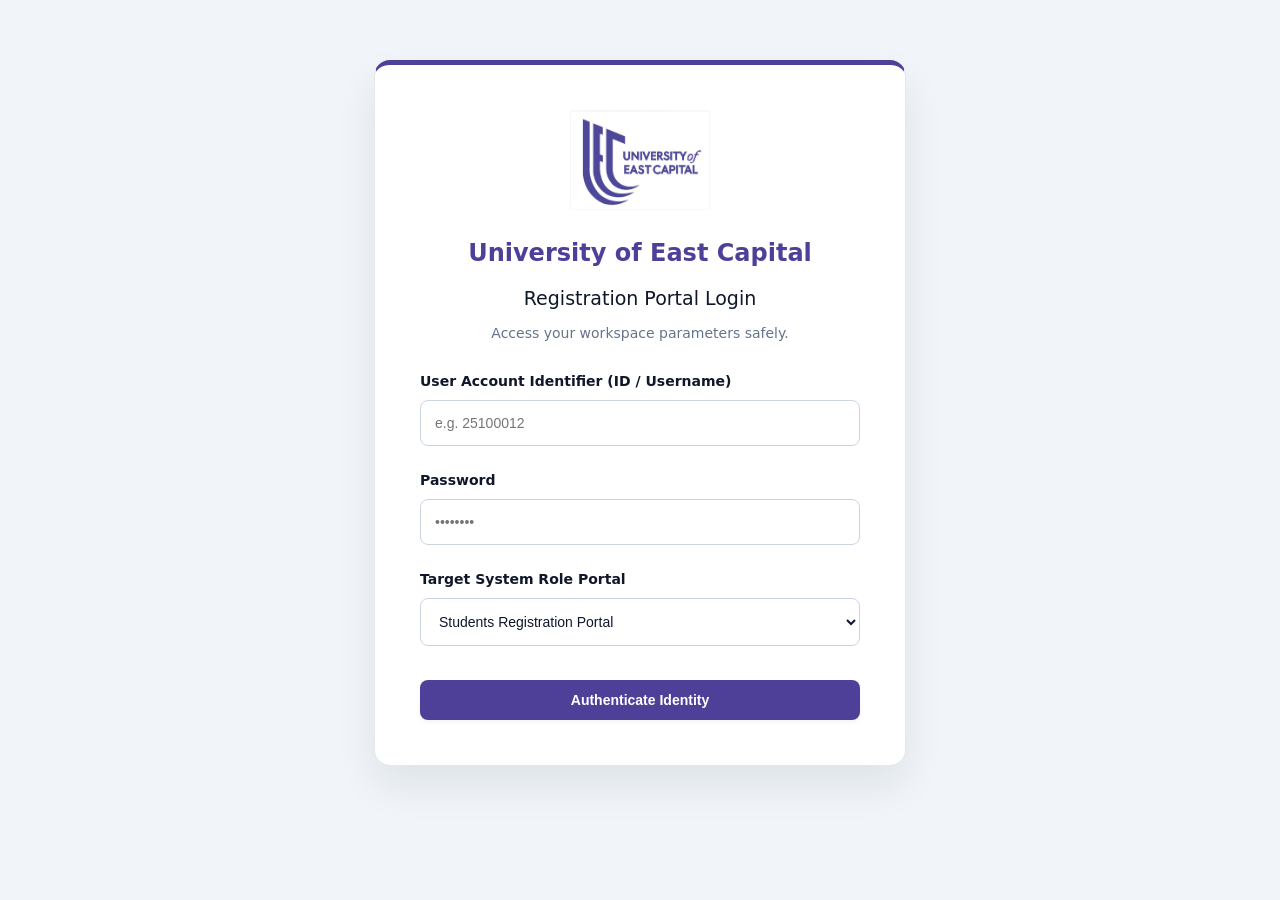
<file: index.html>
<!DOCTYPE html>
<html lang="en">
<head>
    <meta charset="UTF-8">
    <meta name="viewport" content="width=device-width, initial-scale=1.0">
    <title>UEC Registration Portal</title>
    <link rel="stylesheet" href="style.css">
</head>
<body>
    <div class="login-box">
        <div class="logo-container">
            <img src="logo.png" class="uni-logo-login" alt="University Logo">
        </div>
        <h2 style="color:#4E4099; margin-top:0; font-size:24px; text-align:center; font-weight:700;">University of East Capital</h2>
        <h2 style="color:#0f172a; margin-top:0; font-size:19px; text-align:center; font-weight:500;">Registration Portal Login</h2>
        <p style="color:#64748b; font-size:14px; text-align:center; margin-bottom:30px;">Access your workspace parameters safely.</p>
        
        <form id="loginForm">
            <label style="font-weight:600; font-size:14px;">User Account Identifier (ID / Username)</label>
            <input type="text" id="username" placeholder="e.g. 25100012" required>
            
            <label style="font-weight:600; font-size:14px;">Password</label>
            <input type="password" id="password" placeholder="••••••••" required>
            
            <label style="font-weight:600; font-size:14px;">Target System Role Portal</label>
            <select id="userRole">
                <option value="student">Students Registration Portal</option>
                <option value="supervisor">Academic Supervisor Portal</option>
                <option value="finance">Financial Services Portal</option>
                <option value="admin">Central Registrar Dashboard</option>
            </select>
            
            <button type="submit" id="submitBtn" class="btn btn-primary" style="width: 100%; padding: 12px; margin-top: 10px;">Authenticate Identity</button>
        </form>
    </div>

    <div id="forcePwdModal" style="display:none; position:fixed; top:0; left:0; width:100%; height:100%; background:rgba(15,23,42,0.8); z-index:9999; justify-content:center; align-items:center;">
        <div class="login-box" style="margin:0; width: 400px; padding: 30px;">
            <h2 style="color:var(--danger-color); text-align:center; font-size:20px; margin-top:0;">Account Security Settings</h2>
            <p style="text-align:center; font-size:14px; color:#64748b; margin-bottom:20px;">For security reasons, the university system requires you to change your default password before continuing.</p>
            
            <label style="font-weight:600; font-size:13px;">New Password</label>
            <input type="password" id="newPwd" placeholder="Enter a strong password" required>
            
            <label style="font-weight:600; font-size:13px;">Confirm New Password</label>
            <input type="password" id="confirmPwd" placeholder="Re-enter Password" required>
            
            <button id="updatePwdBtn" class="btn btn-danger" style="width: 100%; padding: 12px; margin-top: 10px;">Update Login Credentials</button>
        </div>
    </div>

    <script>
        const API_URL = "https://script.google.com/macros/s/AKfycbw4awY4Hrgsm9-YmmtZPCQIbruqjS_m7dlFDlzuQIzj6utMsiTGWtvMv9JkFfCvPUwq/exec"; 

        document.getElementById('loginForm').addEventListener('submit', async function(e) {
            e.preventDefault();
            
            const btn = document.getElementById('submitBtn');
            const u = document.getElementById('username').value.trim();
            const p = document.getElementById('password').value;
            const r = document.getElementById('userRole').value;
            
            btn.disabled = true;
            btn.innerText = "Connecting to Central Cloud Server...";
            
            try {
                const response = await fetch(API_URL, {
                    method: 'POST',
                    headers: {
                        'Content-Type': 'text/plain;charset=utf-8'
                    },
                    body: JSON.stringify({ 
                        action: 'login', 
                        payload: { username: u, password: p, role: r } 
                    })
                });
                
                const result = await response.json();
                
                if (result.success) {
                    // التحقق من الحاجة لتغيير كلمة المرور
                    if (result.requirePasswordChange) {
                        document.getElementById('forcePwdModal').style.display = 'flex';
                        document.getElementById('updatePwdBtn').onclick = async function() {
                            const np = document.getElementById('newPwd').value;
                            const cp = document.getElementById('confirmPwd').value;
                            if(!np || np !== cp) { alert("Passwords do not match or are empty."); return; }
                            if(np === p) { alert("Your new password must be different from the default password."); return; }
                            
                            const pwdBtn = document.getElementById('updatePwdBtn');
                            pwdBtn.disabled = true;
                            pwdBtn.innerText = "Updating...";
                            
                            try {
                                const pRes = await fetch(API_URL, {
                                    method: 'POST',
                                    headers: { 'Content-Type': 'text/plain;charset=utf-8' },
                                    body: JSON.stringify({ action: 'changePassword', payload: { username: u, oldPassword: p, newPassword: np, role: r } })
                                });
                                const pData = await pRes.json();
                                if(pData.success) {
                                    localStorage.setItem('sessionToken', result.token);
                                    localStorage.setItem('userEmail', result.email);
                                    localStorage.setItem('userRole', r);
                                    localStorage.setItem('displayName', result.name);
                                    window.location.href = r + '.html';
                                } else {
                                    alert("Failed to update: " + pData.message);
                                    pwdBtn.disabled = false; pwdBtn.innerText = "Update Login Credentials";
                                }
                            } catch (error) {
                                alert("Unable to connect to the server. Please try again later.");
                                pwdBtn.disabled = false; pwdBtn.innerText = "Update Login Credentials";
                            }
                        };
                    } else {
                        localStorage.setItem('sessionToken', result.token);
                        localStorage.setItem('userEmail', result.email);
                        localStorage.setItem('userRole', r);
                        localStorage.setItem('displayName', result.name);
                        
                        window.location.href = r + '.html';
                    }
                } else {
                    alert("Authentication Failure: " + result.message);
                }
            } catch(err) {
                console.error(err);
                alert("Network Connection Error to Central Server.\n\nتأكد من الآتي لحل المشكلة:\n1. أن الرابط المنسوخ صحيح ومطابق.\n2. أنك قمت بعمل Deploy -> New Deployment وجعلت صلاحية الوصول Anyone.\n3. أن المتصفح لا يمنع السكريبتات الخارجية.");
            } finally {
                btn.disabled = false;
                btn.innerText = "Authenticate Identity";
            }
        });
    </script>
</body>
</html>
</file>
<file: style.css>
:root {
    --primary-color: #4E4099;      /* كحلي ملكي أكاديمي */
    --accent-color: #b59410;       /* ذهبي فخم للمؤشرات */
    --success-color: #0f766e;      /* أخضر زمردي هادئ */
    --warning-color: #d97706;      /* برتقالي دافئ */
    --danger-color: #be123c;       /* أحمر قرمزي */
    --dark-neutral: #0f172a;       /* رمادي داكن جداً للنصوص */
    --light-bg: #f8fafc;           /* خلفية مريحة للعين */
    --border-color: #e2e8f0;       /* حدود ناعمة */
    --card-shadow: 0 10px 25px -5px rgba(0, 0, 0, 0.05), 0 8px 10px -6px rgba(0, 0, 0, 0.05);
}

body {
    font-family: 'Segoe UI', system-ui, -apple-system, sans-serif;
    background-color: #f1f5f9;
    color: var(--dark-neutral);
    margin: 0;
    padding: 0;
    direction: ltr;
    -webkit-font-smoothing: antialiased;
}

/* الهيدر الاحترافي الموحد */
.navbar {
    background: linear-gradient(135deg, #0f172a 0%, #1e3a8a 100%);
    color: #ffffff;
    padding: 15px 40px;
    display: flex;
    justify-content: space-between;
    align-items: center;
    box-shadow: 0 4px 20px rgba(0,0,0,0.1);
    border-bottom: 3px solid var(--accent-color);
}

.nav-brand {
    display: flex;
    align-items: center;
    gap: 15px;
}

.uni-logo-nav {
    height: 50px;
    width: auto;
    object-fit: contain;
    filter: drop-shadow(0px 2px 4px rgba(0,0,0,0.2));
}

.navbar h2 { 
    margin: 0; 
    font-size: 22px; 
    font-weight: 700; 
    letter-spacing: 0.5px;
    background: linear-gradient(to right, #ffffff, #f3f4f6);
    -webkit-background-clip: text;
    -webkit-text-fill-color: transparent;
}

.container {
    max-width: 1280px;
    margin: 40px auto;
    padding: 40px;
    background: #ffffff;
    border-radius: 16px;
    box-shadow: var(--card-shadow);
    border: 1px solid rgba(226, 232, 240, 0.8);
}

h3 {
    color: var(--primary-color);
    font-size: 20px;
    font-weight: 700;
    margin-top: 0;
    margin-bottom: 20px;
    border-left: 4px solid var(--accent-color);
    padding-left: 12px;
}

.dashboard-grid {
    display: grid;
    grid-template-columns: repeat(auto-fit, minmax(280px, 1fr));
    gap: 30px;
    margin-bottom: 40px;
}

/* الكروت الفخمة */
.card {
    background: #ffffff;
    padding: 30px;
    border-radius: 12px;
    border: 1px solid var(--border-color);
    box-shadow: 0 4px 6px -1px rgba(0, 0, 0, 0.02);
    border-top: 4px solid var(--primary-color);
    transition: transform 0.2s ease, box-shadow 0.2s ease;
}

.card:hover {
    transform: translateY(-2px);
    box-shadow: var(--card-shadow);
}

.card h3 { 
    border-left: none; 
    padding-left: 0; 
    color: #1e293b; 
    font-size: 18px; 
    margin-bottom: 15px; 
}

.card p { margin: 10px 0; font-size: 14px; color: #475569; line-height: 1.6; }
.card p strong { color: #0f172a; }
.card.success { border-top-color: var(--success-color); }
.card.warning { border-top-color: var(--warning-color); }
.card.danger { border-top-color: var(--danger-color); }

/* الجداول المتناسقة */
table {
    width: 100%;
    border-collapse: separate;
    border-spacing: 0;
    margin-top: 25px;
    border-radius: 12px;
    overflow: hidden;
    border: 1px solid var(--border-color);
    box-shadow: 0 2px 4px rgba(0,0,0,0.01);
}

th, td {
    padding: 16px 20px;
    text-align: left;
    border-bottom: 1px solid var(--border-color);
    font-size: 14px;
}

th {
    background-color: #f8fafc;
    color: #334155;
    font-weight: 700;
    text-transform: uppercase;
    font-size: 13px;
    letter-spacing: 0.5px;
}

tr:last-child td { border-bottom: none; }
tr:hover td { background-color: #f8fafc; }

/* الأزرار الراقية مع تحسين تأثيرات الالتزام */
.btn {
    padding: 12px 24px;
    border: none;
    border-radius: 8px;
    cursor: pointer;
    font-weight: 600;
    font-size: 14px;
    transition: all 0.2s cubic-bezier(0.4, 0, 0.2, 1);
    display: inline-block;
    text-align: center;
    box-shadow: 0 2px 4px rgba(0,0,0,0.05);
}

.btn-primary { background-color: var(--primary-color); color: white; }
.btn-primary:hover { background-color: #1d4ed8; transform: translateY(-1px); box-shadow: 0 4px 12px rgba(30, 58, 138, 0.2); }
.btn-success { background-color: var(--success-color); color: white; }
.btn-success:hover { background-color: #115e59; transform: translateY(-1px); box-shadow: 0 4px 12px rgba(15, 118, 110, 0.2); }
.btn-warning { background-color: var(--warning-color); color: white; }
.btn-warning:hover { background-color: #b45309; transform: translateY(-1px); }
.btn-danger { background-color: var(--danger-color); color: white; }
.btn-danger:hover { background-color: #9f1239; transform: translateY(-1px); }
.btn:disabled { background-color: #cbd5e1; color: #94a3b8; cursor: not-allowed; transform: none !important; box-shadow: none !important; }

/* شريط تتبع حالة التسجيل (شيك جداً ومميز) */
.tracker-wrapper {
    display: flex;
    justify-content: space-between;
    align-items: center;
    background: #f8fafc;
    padding: 24px;
    border-radius: 12px;
    margin-bottom: 40px;
    border: 1px solid var(--border-color);
}

.tracker-step {
    text-align: center;
    flex: 1;
    position: relative;
    font-size: 13px;
    font-weight: 700;
    color: #94a3b8;
}

.tracker-step.active { color: var(--primary-color); font-weight: 800; }
.tracker-step.completed { color: var(--success-color); }

/* شاشة تسجيل الدخول الكلاسيكية الفخمة */
.login-box {
    max-width: 440px;
    margin: 60px auto;
    padding: 45px;
    background: white;
    border-radius: 16px;
    box-shadow: 0 20px 40px rgba(15, 23, 42, 0.08);
    border: 1px solid var(--border-color);
    border-top: 5px solid var(--primary-color);
}

.logo-container {
    text-align: center;
    margin-bottom: 25px;
}

.uni-logo-login {
    height: 100px;
    width: auto;
    object-fit: contain;
}

input[type="text"], input[type="password"], input[type="email"], select, textarea {
    width: 100%;
    padding: 14px;
    margin: 10px 0 24px 0;
    border: 1px solid #cbd5e1;
    border-radius: 8px;
    box-sizing: border-box;
    font-size: 14px;
    background-color: #fff;
    color: var(--dark-neutral);
    transition: all 0.2s ease;
}

input:focus, select:focus, textarea:focus {
    outline: none;
    border-color: var(--primary-color);
    box-shadow: 0 0 0 4px rgba(30, 58, 138, 0.15);
}

textarea { resize: vertical; min-height: 90px; }
.badge { background: #e2e8f0; color: #334155; padding: 6px 12px; border-radius: 6px; font-size: 12px; font-weight: 700; }

@media(max-width: 768px) {
    .tracker-wrapper { flex-direction: column; gap: 20px; text-align: left; align-items: flex-start; }
    .navbar { flex-direction: column; gap: 15px; text-align: center; padding: 20px; }
    .nav-brand { flex-direction: column; gap: 8px; }
}
</file>
